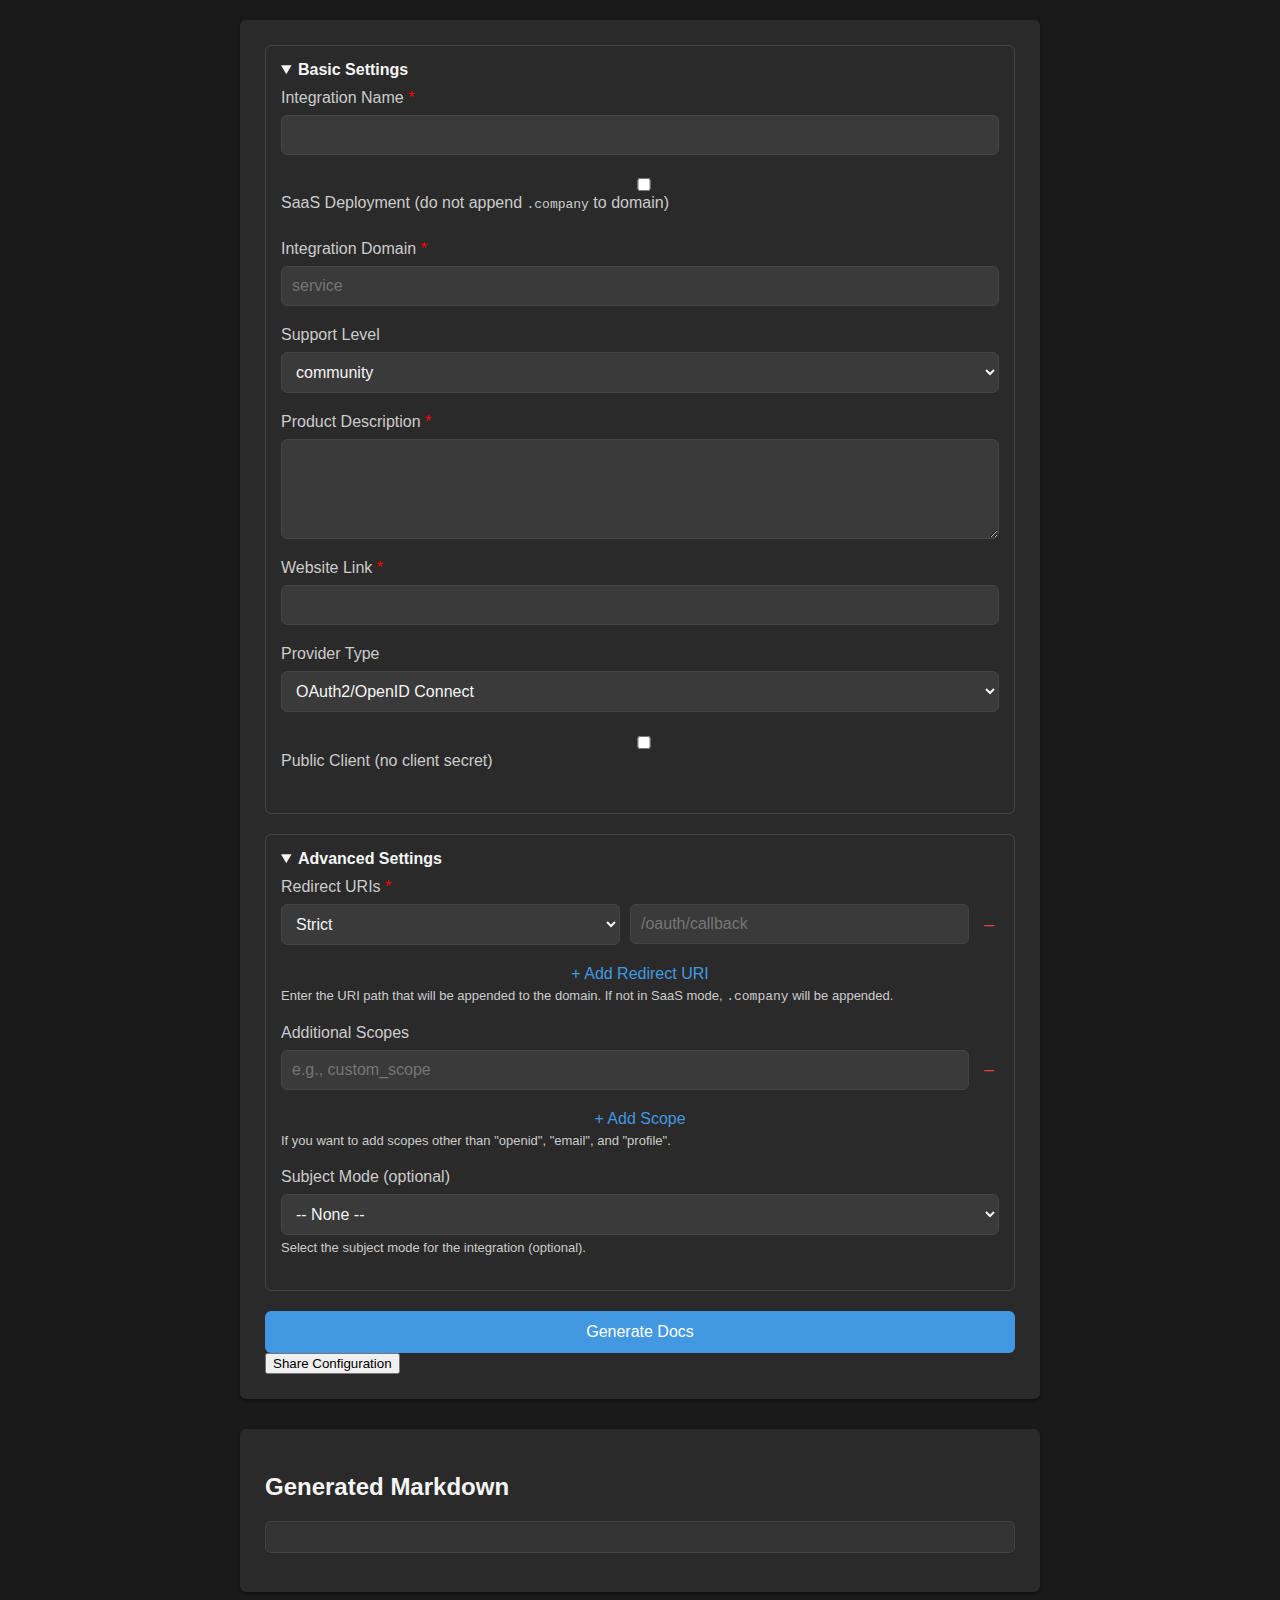
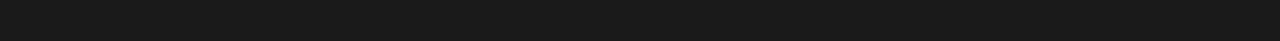
<file: index.html>
<!DOCTYPE html>
<html lang="en">
<head>
  <meta charset="UTF-8" />
  <meta name="viewport" content="width=device-width, initial-scale=1.0" />
  <title>authentik Integration Docs Generator</title>
  <link rel="stylesheet" href="/static/css/style.css" />
</head>
<body>
  <main>
    <form id="docsGeneratorForm" novalidate>
      <!-- Basic Settings Section -->
      <details open>
        <summary>Basic Settings</summary>
        <div class="input-group">
          <label for="integrationName">Integration Name <span class="required">*</span></label>
          <input type="text" id="integrationName" name="integrationName" required />
        </div>

        <div class="input-group">
          <label for="isSaas">
            <input type="checkbox" id="isSaas" name="isSaas" />
            SaaS Deployment (do not append <code>.company</code> to domain)
          </label>
        </div>

        <div class="input-group">
          <label for="integrationDomain">Integration Domain <span class="required">*</span></label>
          <input type="text" id="integrationDomain" name="integrationDomain" required placeholder="service" />
        </div>

        <div class="input-group">
          <label for="supportLevel">Support Level</label>
          <select id="supportLevel" name="supportLevel">
            <option value="community">community</option>
            <option value="authentik">authentik</option>
          </select>
        </div>

        <div class="input-group">
          <label for="description">Product Description <span class="required">*</span></label>
          <textarea id="description" name="description" required></textarea>
        </div>

        <div class="input-group">
          <label for="webLink">Website Link <span class="required">*</span></label>
          <input type="url" id="webLink" name="webLink" required />
        </div>

        <div class="input-group">
          <label for="providerType">Provider Type</label>
          <select id="providerType" name="providerType">
            <option value="oidc">OAuth2/OpenID Connect</option>
          </select>
        </div>

        <div class="input-group">
          <label for="isPublicClient">
            <input type="checkbox" id="isPublicClient" name="isPublicClient" />
            Public Client (no client secret)
          </label>
        </div>
      </details>

      <!-- Advanced Settings Section -->
      <details open>
        <summary>Advanced Settings</summary>
        <div class="input-group">
          <label>Redirect URIs <span class="required">*</span></label>
          <div id="redirectURIsContainer"></div>
          <button type="button" id="addRedirectURI" class="add-btn">+ Add Redirect URI</button>
          <small>
            Enter the URI path that will be appended to the domain. If not in SaaS mode, <code>.company</code> will be appended.
          </small>
        </div>

        <div class="input-group">
          <label>Additional Scopes</label>
          <div id="scopesContainer"></div>
          <button type="button" id="addScope" class="add-btn">+ Add Scope</button>
          <small>If you want to add scopes other than "openid", "email", and "profile".</small>
        </div>

        <div class="input-group">
          <label for="subjectMode">Subject Mode (optional)</label>
          <select id="subjectMode" name="subjectMode">
            <option value="">-- None --</option>
            <option value="Based on the User's hashed ID">Based on the User's hashed ID</option>
            <option value="Based on the User's ID">Based on the User's ID</option>
            <option value="Based on the User's UUID">Based on the User's UUID</option>
            <option value="Based on the User's username">Based on the User's username</option>
            <option value="Based on the User's Email">Based on the User's Email</option>
            <option value="Based on the User's UPN">Based on the User's UPN</option>
          </select>
          <small>Select the subject mode for the integration (optional).</small>
        </div>
      </details>

      <button type="submit">Generate Docs</button>
      <button type="button" id="shareConfig">Share Configuration</button>
    </form>

    <section id="outputSection">
      <h2>Generated Markdown</h2>
      <pre id="output"></pre>
    </section>
  </main>

  <script src="/static/js/sharedmgr.js"></script>
  <script src="/static/js/script.js"></script>
</body>
</html>
</file>
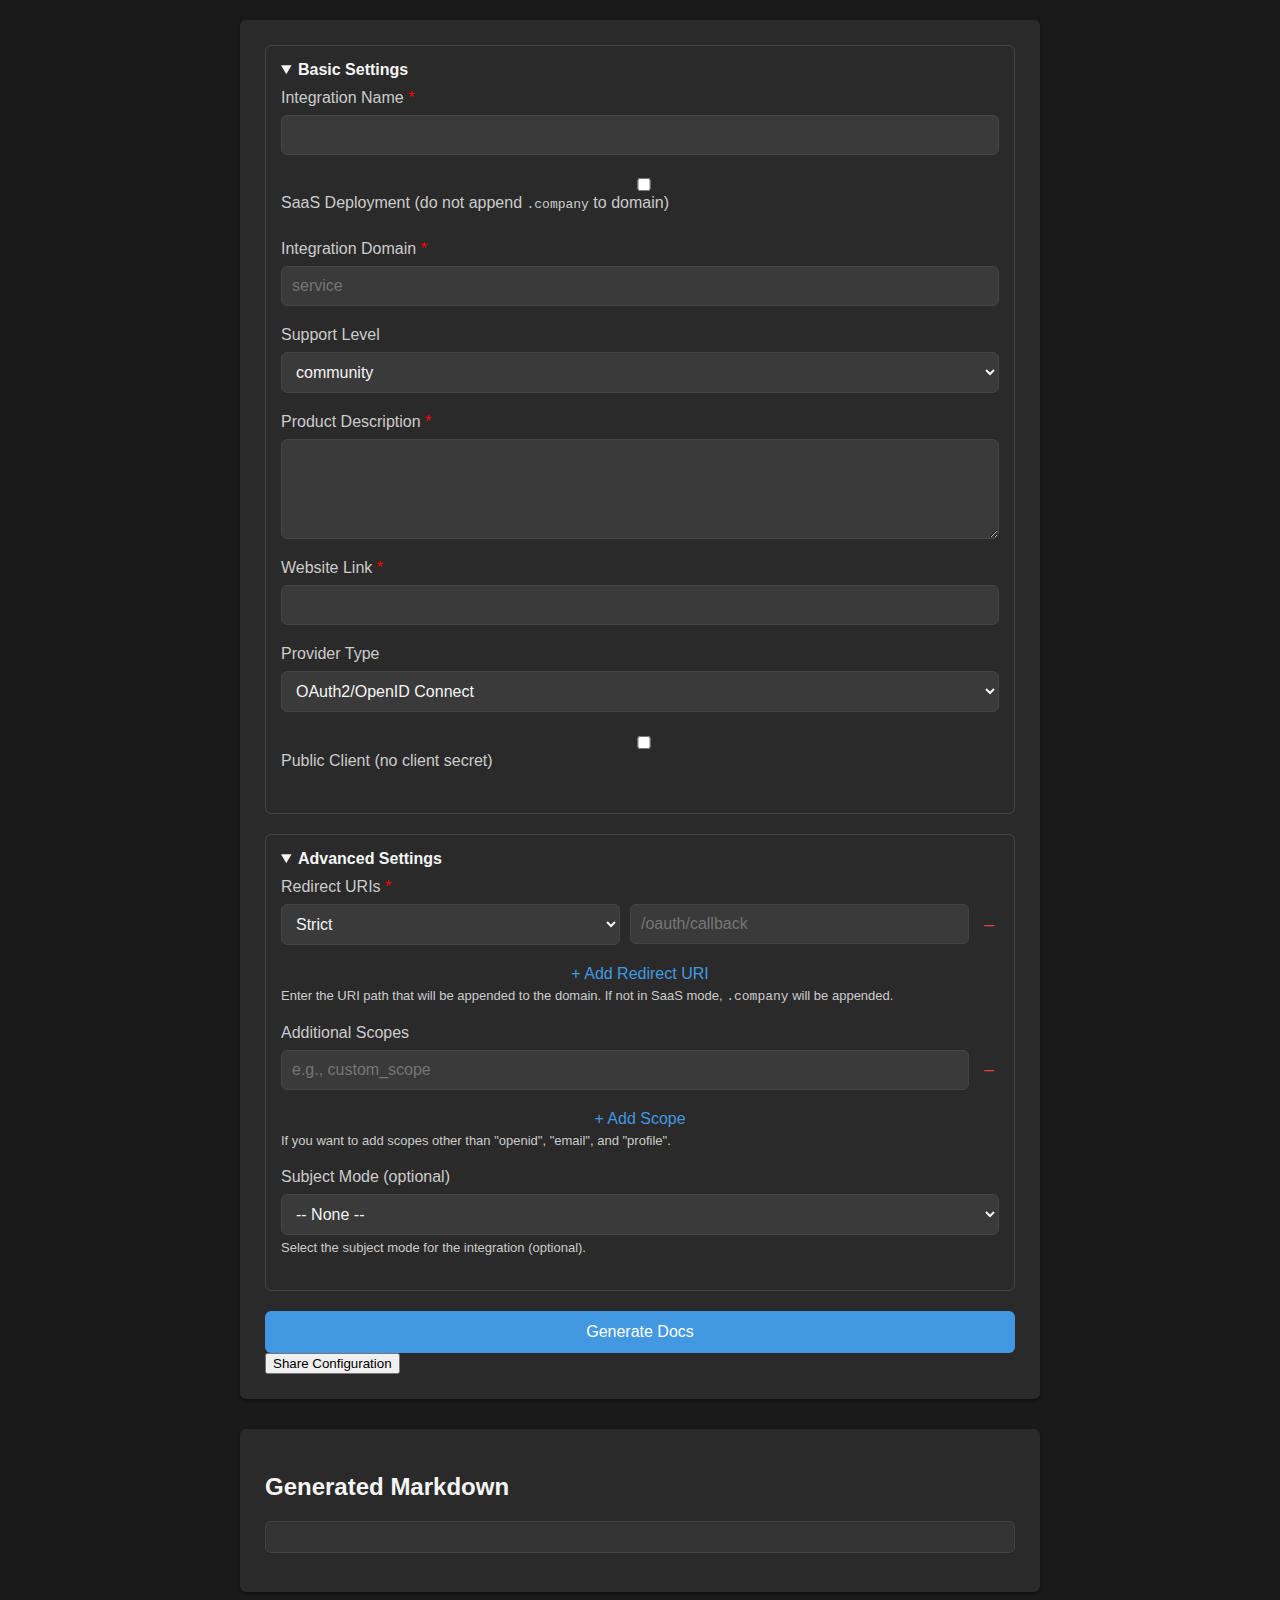
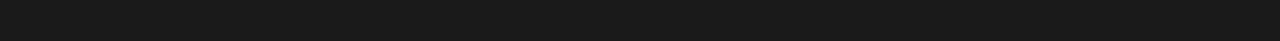
<file: s.html>
<!DOCTYPE html>
<html lang="en">
<head>
  <meta charset="UTF-8">
  <meta name="viewport" content="width=device-width, initial-scale=1.0">
  <title>Shared Redirect</title>
</head>
<body>
  <p>Redirecting to prepopulated form...</p>
  <script src="/static/js/sharedmgr.js"></script>
  <script>
    const params = new URLSearchParams(window.location.search);
    window.location.href = 'index.html?' + params.toString();
  </script>
</body>
</html>
</file>
<file: static/css/style.css>
:root {
    --primary-color: #4299e1;
    --primary-hover: #3182ce;
    --background-color: #1a1a1a;
    --form-bg: #2a2a2a;  
    --text-color: #f5f5f5; 
    --label-color: #cccccc;
    --border-color: #444444;
    --radius: 6px;
    --max-width: 800px;
    --font-stack: -apple-system, BlinkMacSystemFont, "Segoe UI", Roboto, sans-serif;
  }
  
  * {
    box-sizing: border-box;
  }
  
  body {
    margin: 0;
    padding: 20px;
    font-family: var(--font-stack);
    background-color: var(--background-color);
    color: var(--text-color);
    display: flex;
    justify-content: center;
  }
  
  main {
    width: 100%;
    max-width: var(--max-width);
  }
  
  #docsGeneratorForm,
  #outputSection {
    background-color: var(--form-bg);
    padding: 25px;
    border-radius: var(--radius);
    box-shadow: 0 2px 4px rgba(0, 0, 0, 0.4);
    margin-bottom: 30px;
  }
  
  input, select, textarea {
    width: 100%;
  }
  
  details {
    background-color: var(--form-bg);
    padding: 15px;
    border-radius: var(--radius);
    margin-bottom: 20px;
    border: 1px solid var(--border-color);
  }
  
  details summary {
    font-weight: bold;
    cursor: pointer;
    margin-bottom: 10px;
    outline: none;
  }
  
  .input-group {
    margin-bottom: 20px;
    display: flex;
    flex-direction: column;
  }
  
  .input-group label {
    margin-bottom: 8px;
    font-weight: 500;
    color: var(--label-color);
  }
  
  .required {
    color: red;
  }
  
  .input-group input,
  .input-group select,
  .input-group textarea {
    padding: 10px;
    border: 1px solid var(--border-color);
    border-radius: var(--radius);
    font-size: 16px;
    background-color: #3a3a3a;
    color: var(--text-color);
  }
  
  textarea {
    resize: vertical;
    min-height: 100px;
  }
  
  .row-item {
    display: flex;
    align-items: center;
    gap: 10px;
    margin-bottom: 10px;
  }
  
  .add-btn {
    background-color: transparent;
    color: var(--primary-color);
    border: none;
    cursor: pointer;
    font-size: 16px;
    padding: 0;
    margin-top: 10px;
  }
  
  .remove-btn {
    background-color: transparent;
    color: #e53e3e;
    border: none;
    cursor: pointer;
    font-size: 18px;
    padding: 0 5px;
  }
  
  .input-group label input[type="checkbox"] {
    margin-right: 5px;
    vertical-align: middle;
  }
  
  button[type="submit"] {
    width: 100%;
    background-color: var(--primary-color);
    color: #fff;
    padding: 12px;
    border: none;
    border-radius: var(--radius);
    cursor: pointer;
    font-size: 16px;
    transition: background-color 0.2s ease;
  }
  
  button[type="submit"]:hover {
    background-color: var(--primary-hover);
  }
  
  #output {
    white-space: pre-wrap;
    font-family: "Courier New", Courier, monospace;
    font-size: 14px;
    line-height: 1.5;
    border: 1px solid var(--border-color);
    border-radius: var(--radius);
    padding: 15px;
    background-color: #333333;
    overflow-x: auto;
  }
  
  small {
    font-size: 13px;
    color: var(--label-color);
    margin-top: 5px;
  }
</file>
